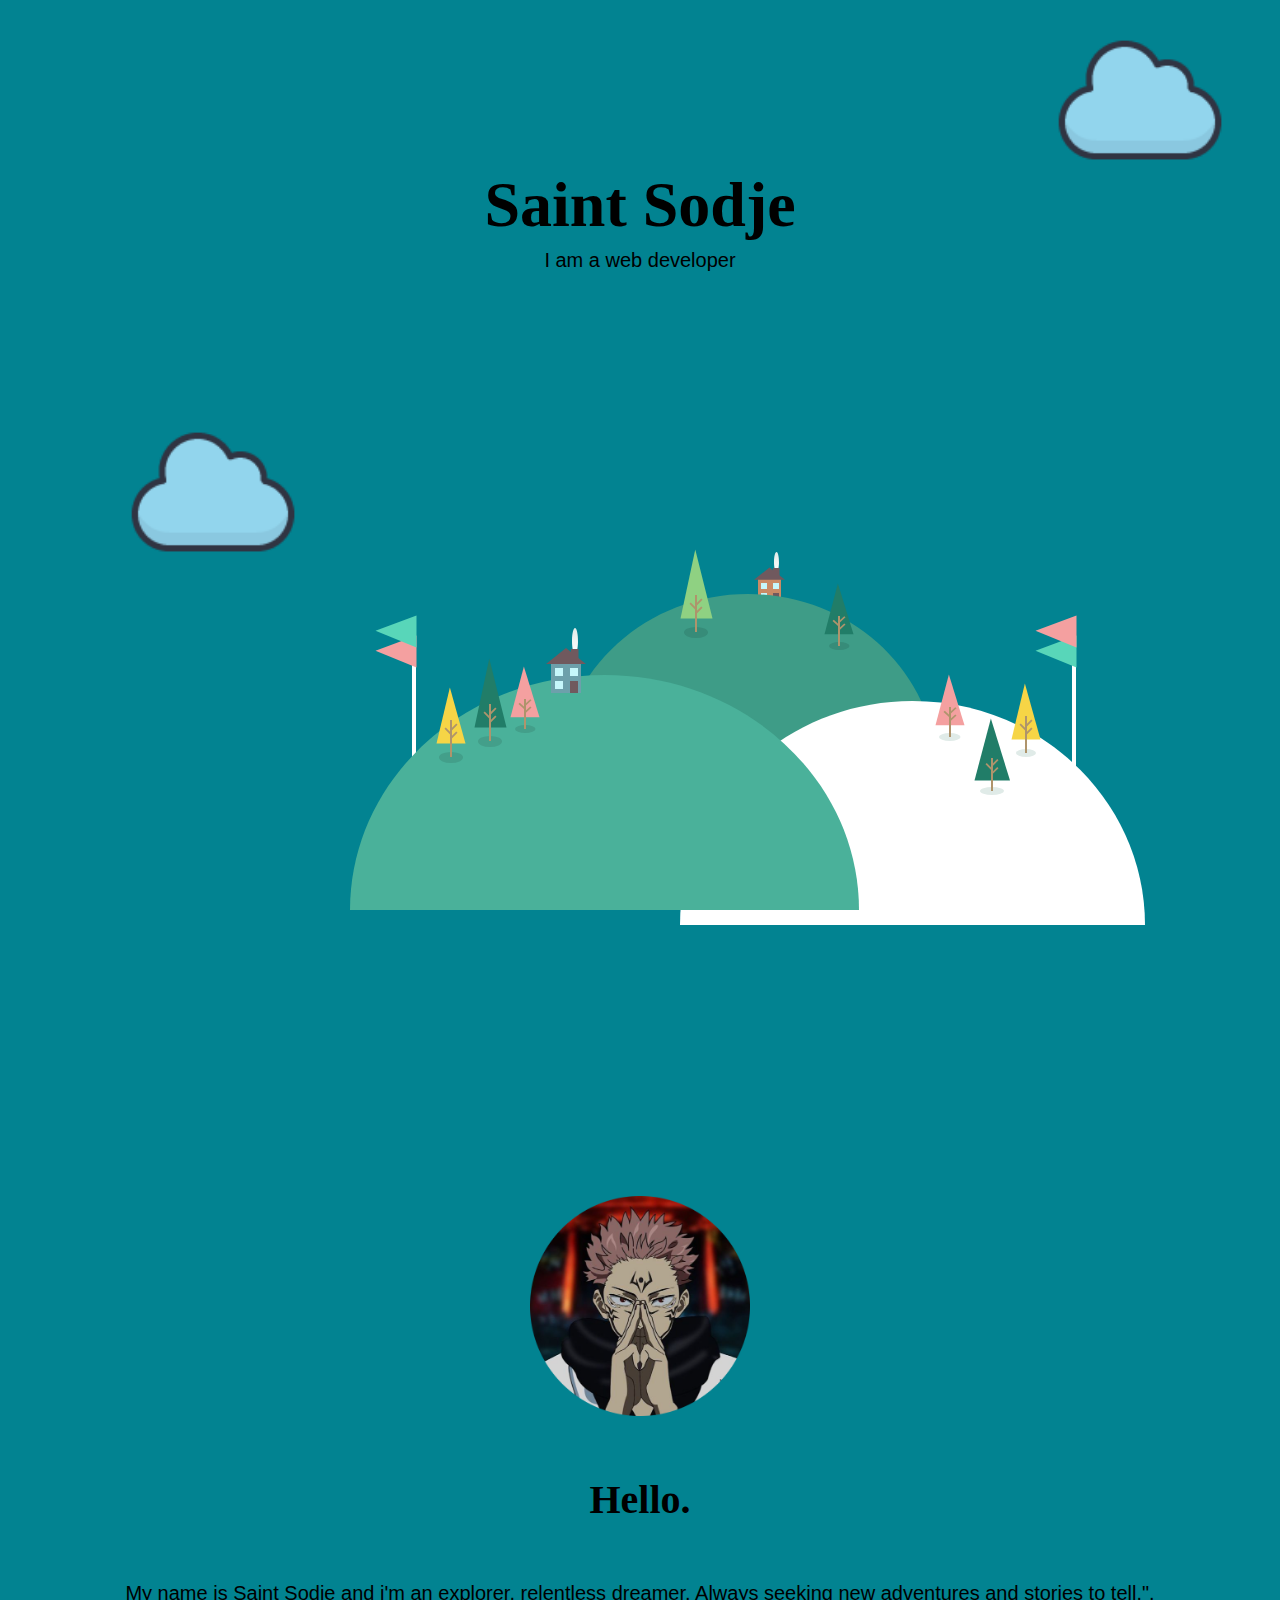
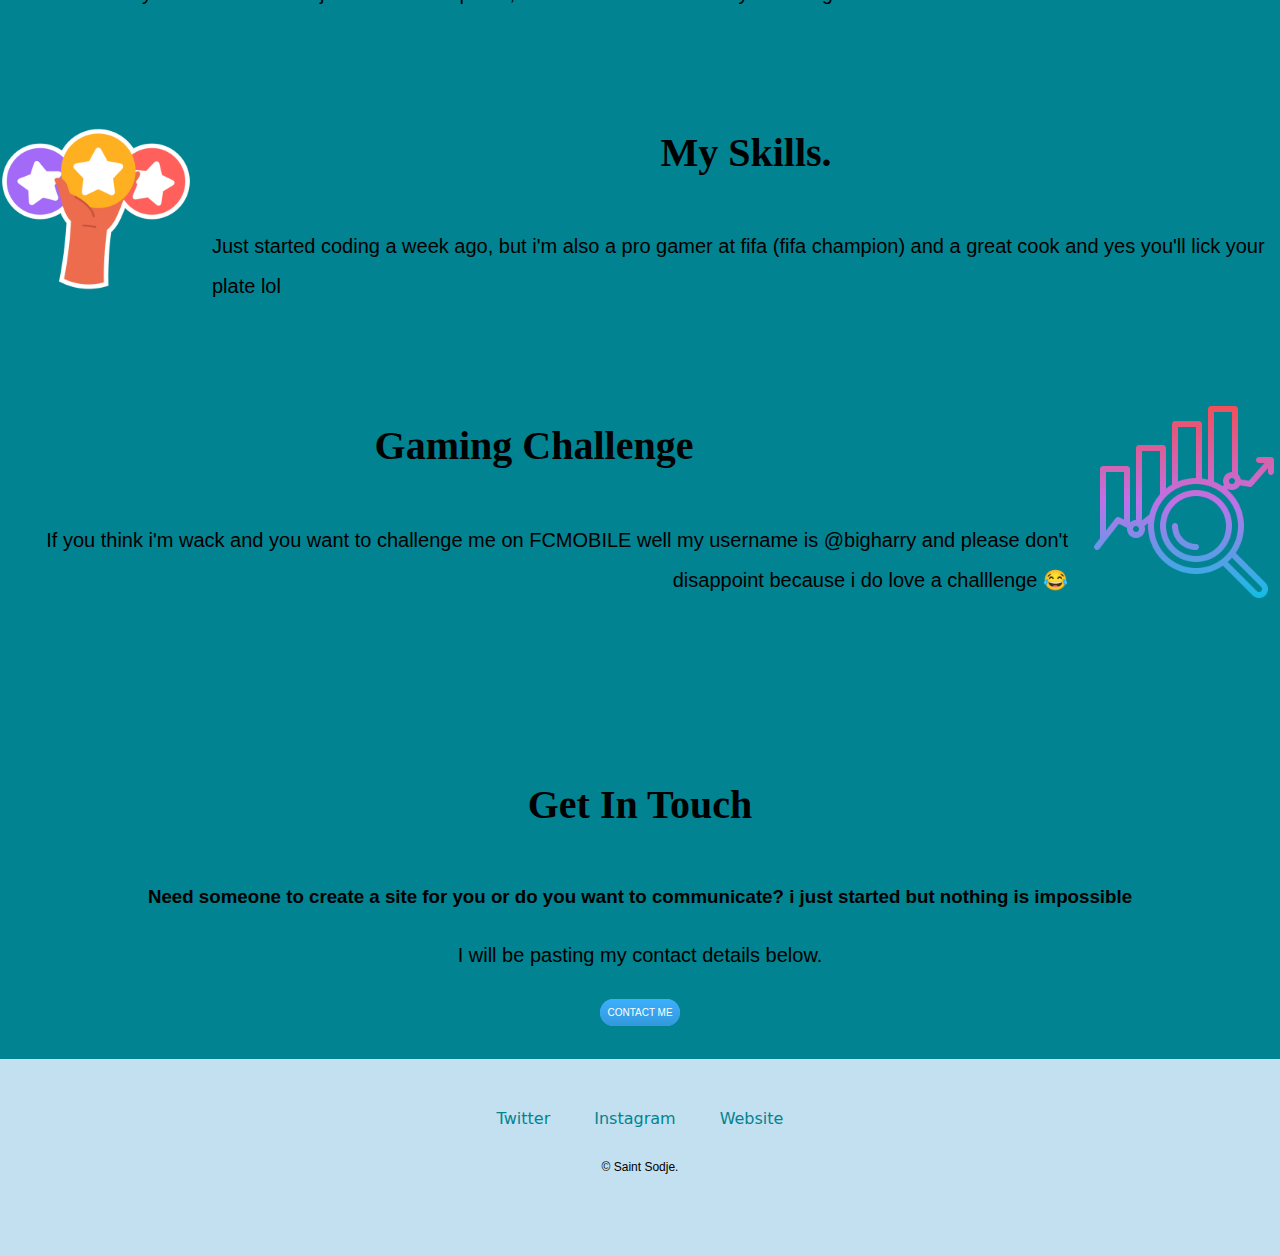
<file: index.html>
<!DOCTYPE html>
<html>
<head>
    <meta charset="UTF-8">
    <meta name="viewport" content="width=device-width, initial-scale=1.0">
    <title>Harry</title>
    <link rel="stylesheet" href="harrywebsite.css">
    <link rel="ico?v" href="favicon.ico?v=2">
</head>
<body>
    <div class="centretext" >
        <img src="cloud.png" alt="cloud" class="cloud">
        <h1 >Saint Sodje</h1>
        <p>I am a web developer</p>
        <img src="cloud.png" alt="wind" class="wind">
        <img src="land.svg" alt="mountain" class="mountain">
    </div>
    <div class="middlecontainer">
        <div class="skill-row">
          <img src="modified.png" alt="sukuna" class="bigwiz">
          <br><h2>Hello.</h2>
          <p>My name is Saint Sodje and i'm an explorer, relentless dreamer. Always seeking new adventures and stories to tell.".</p>
        </div>
        
        <div class="skills">
          
          <div class="skill-row">
            <img class="consent" src="skills.png" alt="profile">
            <h2>My Skills.</h2>
            <p>Just started coding a week ago, but i'm also a pro gamer at fifa (fifa champion) and a great cook and yes you'll lick your plate lol</p>
          </div>
          <div class="skiller">
          
            <img class="richies" src="analytic.png" alt="giphy">
            
            <h2>Gaming Challenge</h2>
            <p class="jps">If you think i'm wack and you want to challenge me on FCMOBILE well my username is @bigharry and please don't disappoint because i do love a challlenge &#128514</p>
          </div>
        </div>
        <div class="contact-me">
          <br>
          <h2>Get In Touch</h2>
          <h3 style="font-family: sans-serif;">Need someone to create a site for you or do you want to communicate? i just started but nothing is impossible</h3>
          <p>I will be pasting my contact details below.</p>
          <a class="btn" href="mailto:harrysodje1234@gmail.com">CONTACT ME </a>
        </div>
        <br>
      </div>
      
      
      <div class="bottom-container">
        <a class="footer-link" href="https://x.com/worldmemerfr" >Twitter</a>
        <a class="footer-link" href="https://www.instagram.com/heyawelcom/">Instagram</a>
        <a class="footer-link" href="https://www.netflix.com/">Website</a>
      
        <p class="copyright">© Saint Sodje.</p>
      </div>
      
</body>
</html>
</file>
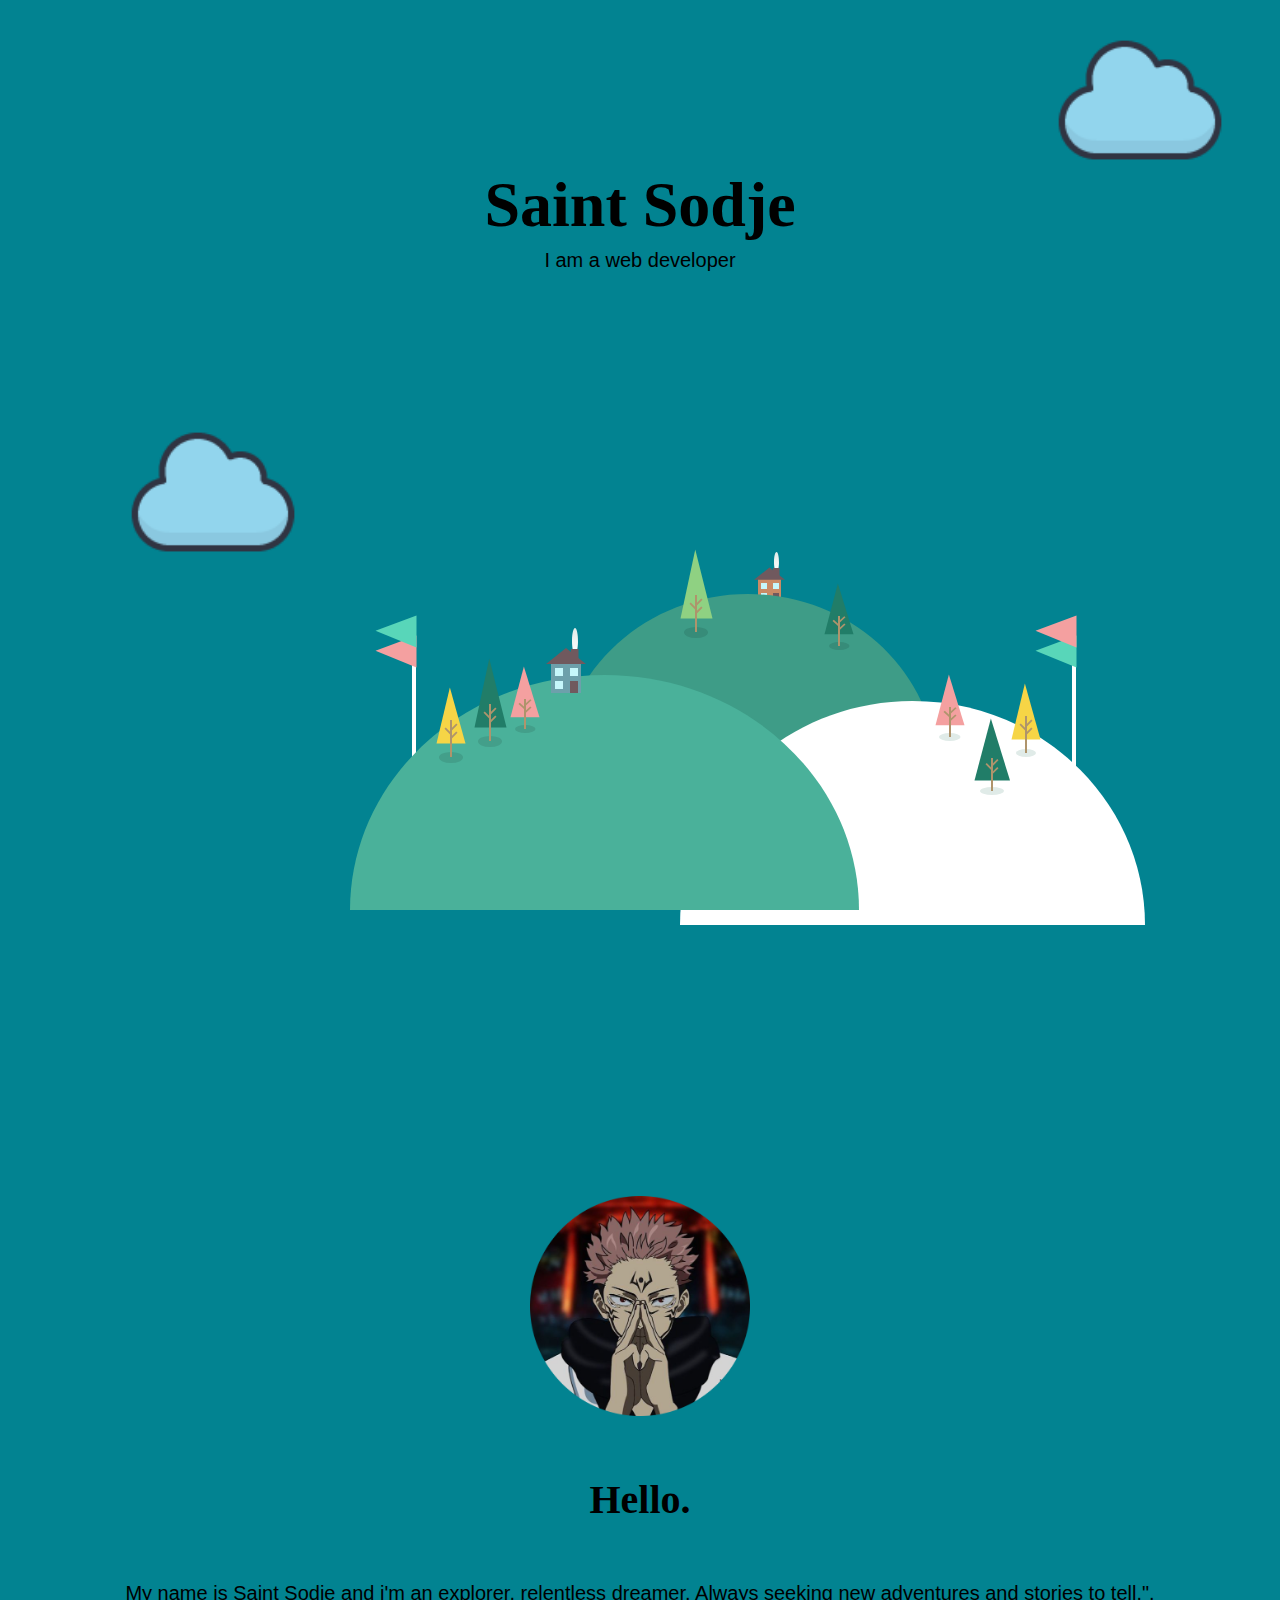
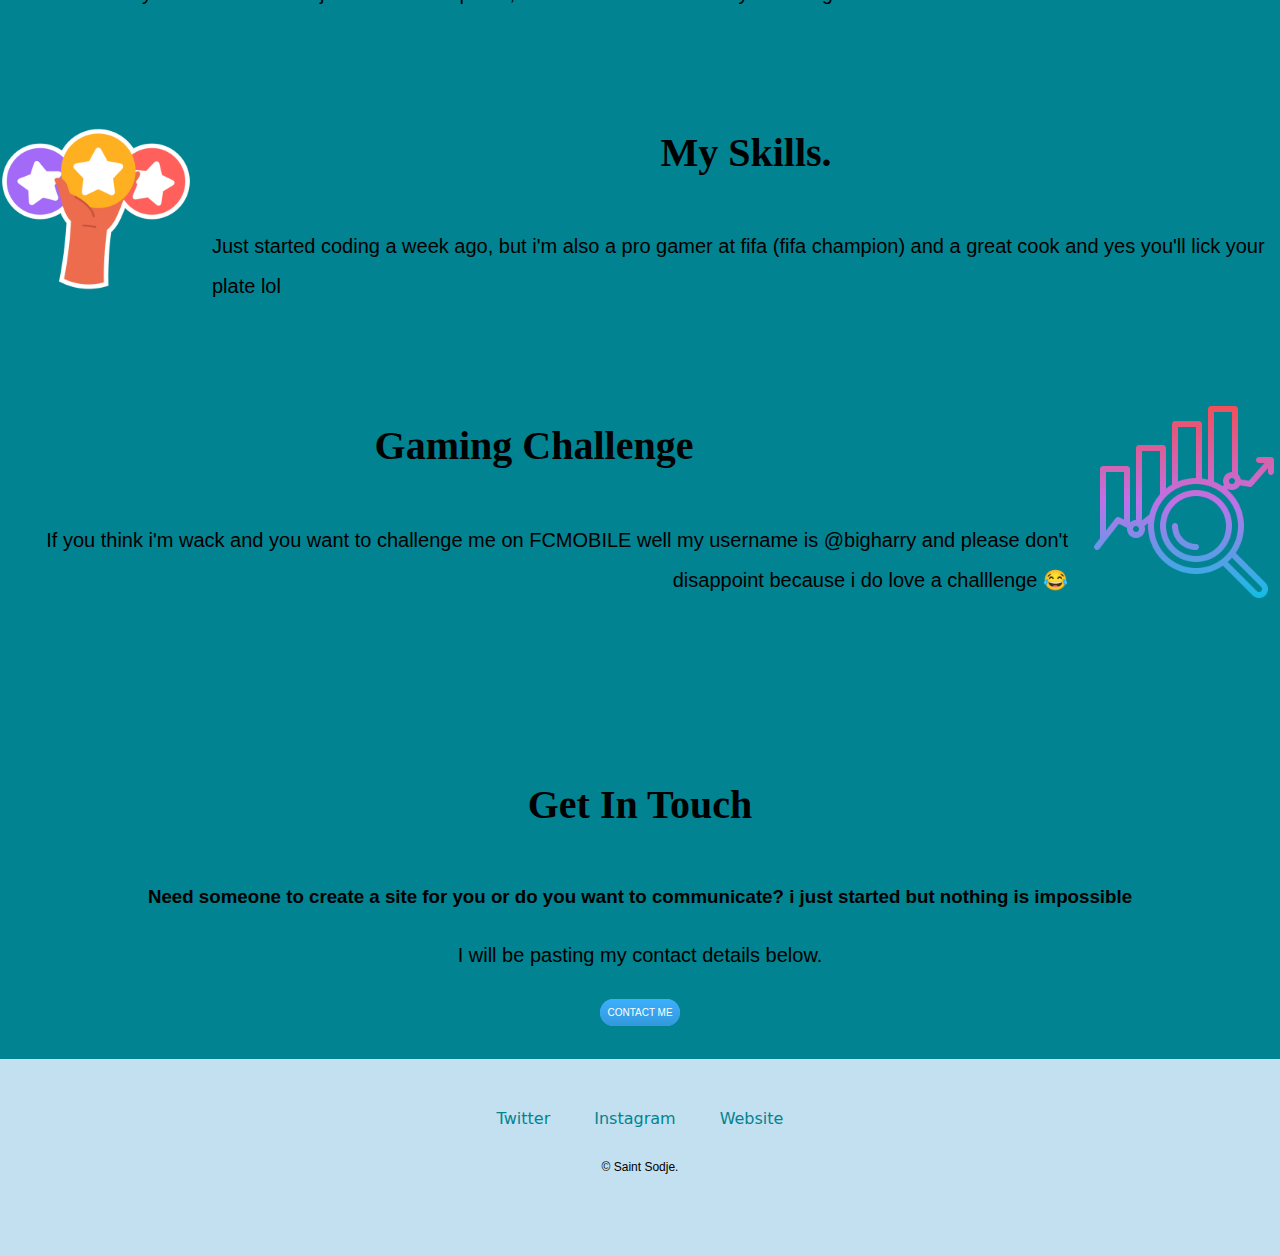
<file: harrywebsite.html>
<!DOCTYPE html>
<html>
<head>
    <meta charset="UTF-8">
    <meta name="viewport" content="width=device-width, initial-scale=1.0">
    <title>Harry</title>
    <link rel="stylesheet" href="harrywebsite.css">
    <link rel="ico?v" href="favicon.ico?v=2">
</head>
<body>
    <div class="centretext" >
        <img src="cloud.png" alt="cloud" class="cloud">
        <h1 >Saint Sodje</h1>
        <p>I am a web developer</p>
        <img src="cloud.png" alt="wind" class="wind">
        <img src="land.svg" alt="mountain" class="mountain">
    </div>
    <div class="middlecontainer">
        <div class="skill-row">
          <img src="modified.png" alt="sukuna" class="bigwiz">
          <br><h2>Hello.</h2>
          <p>My name is Saint Sodje and i'm an explorer, relentless dreamer. Always seeking new adventures and stories to tell.".</p>
        </div>
        
        <div class="skills">
          
          <div class="skill-row">
            <img class="consent" src="skills.png" alt="profile">
            <h2>My Skills.</h2>
            <p>Just started coding a week ago, but i'm also a pro gamer at fifa (fifa champion) and a great cook and yes you'll lick your plate lol</p>
          </div>
          <div class="skiller">
          
            <img class="richies" src="analytic.png" alt="giphy">
            
            <h2>Gaming Challenge</h2>
            <p class="jps">If you think i'm wack and you want to challenge me on FCMOBILE well my username is @bigharry and please don't disappoint because i do love a challlenge &#128514</p>
          </div>
        </div>
        <div class="contact-me">
          <br>
          <h2>Get In Touch</h2>
          <h3 style="font-family: sans-serif;">Need someone to create a site for you or do you want to communicate? i just started but nothing is impossible</h3>
          <p>I will be pasting my contact details below.</p>
          <a class="btn" href="mailto:harrysodje1234@gmail.com">CONTACT ME </a>
        </div>
        <br>
      </div>
      
      
      <div class="bottom-container">
        <a class="footer-link" href="https://x.com/worldmemerfr" >Twitter</a>
        <a class="footer-link" href="https://www.instagram.com/heyawelcom/">Instagram</a>
        <a class="footer-link" href="https://www.netflix.com/">Website</a>
      
        <p class="copyright">© Saint Sodje.</p>
      </div>
      
</body>
</html>
</file>
<file: harrywebsite.css>
body{margin: 0px; background-color: #028391;}
p{font-family: sans-serif; font-size: 20px;}
h1{margin-top: 0px;font-family: 'Brush Script MT', cursive; font-size: 4rem; line-height: 2px;}
.text{font-size: 1.5rem;}
.cloud{width: 200px; height: 200px; margin: 0%;margin-left: 1000px;}
.wind{width: 200px ;height: 200px; ;margin-bottom: 600px;margin-right: 30px;}
.mountain{width: 800px; height: 800px; margin: 0%; margin-bottom: 100px; margin-right: 20px;}
.bigwiz{width: 220px;}
h2{font-family: 'Brush Script MT', cursive; font-size: 2.5rem;text-align: center;}
.footer-link {color:#028391; text-decoration: none; font-weight: 100px; font-family: system-ui, -apple-system, BlinkMacSystemFont, 'Segoe UI', Roboto, Oxygen, Ubuntu, Cantarell, 'Open Sans', 'Helvetica Neue', sans-serif;
margin: 10px 20px;}
.footer-link:hover{color: rgb(42, 25, 236);}
.centretext{text-align: center;}
.middlecontainer{text-align: center; line-height: 2;}
.bottom-container{text-align: center;}
.richies{width: 200px;}
.skills{margin: 100px auto 100px auto; text-align: left; line-height: 2;}
.consent{width: 15%;float: left;margin-right: 20px;}
.richies{width: 15%; float: right;margin-left: 20px;}
.skiller{margin: 100px auto 100px auto; text-align: right; line-height: 2;}
.btn{
  background: #3498db;
  background-image: -webkit-linear-gradient(top, #3498db, #2980b9);
  background-image: -moz-linear-gradient(top, #3498db, #2980b9);
  background-image: -ms-linear-gradient(top, #3498db, #2980b9);
  background-image: -o-linear-gradient(top, #3498db, #2980b9);
  background-image: linear-gradient(to bottom, #3498db, #2980b9);
  -webkit-border-radius: 28;
  -moz-border-radius: 28;
  border-radius: 28px;
  font-family: Arial;
  color: #ffffff;
  font-size: 10px;
  padding: 8px 7px 8px 7px;
  text-decoration: none;
}

.btn{
  background: #3cb0fd;
  background-image: -webkit-linear-gradient(top, #3cb0fd, #3498db);
  background-image: -moz-linear-gradient(top, #3cb0fd, #3498db);
  background-image: -ms-linear-gradient(top, #3cb0fd, #3498db);
  background-image: -o-linear-gradient(top, #3cb0fd, #3498db);
  background-image: linear-gradient(to bottom, #3cb0fd, #3498db);
  text-decoration: none;
}
.bottom-container{background-color: rgb(195, 224, 240);padding: 50px;}
a{color: #028391;}
.copyright{font-size: 0.75rem;padding: 20px 0px;font-family: sans-serif;}
</file>
